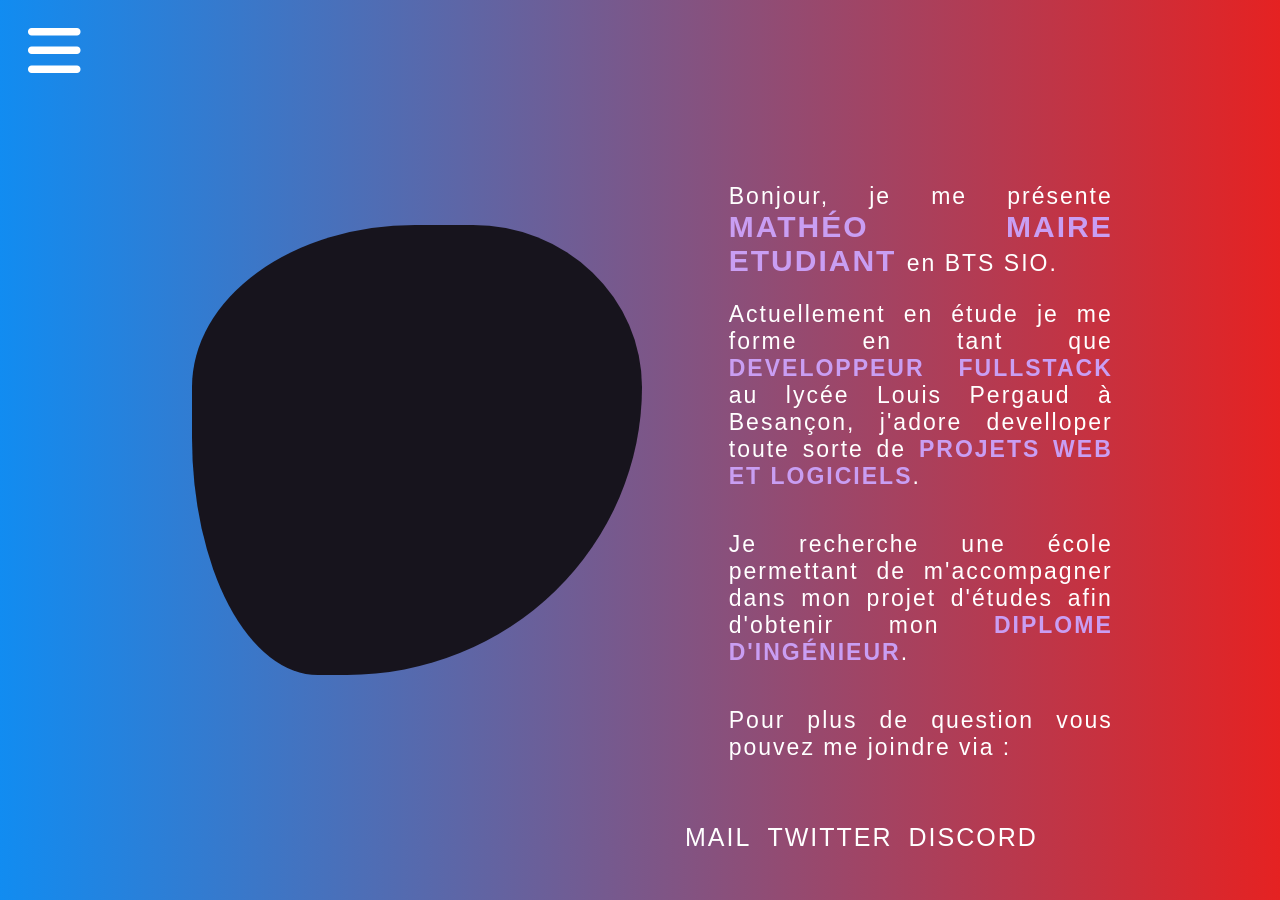
<file: html/presentation.html>
<!DOCTYPE html>
<html lang="en">
<head>
    <meta charset="UTF-8">
    <link rel="stylesheet" href="/CSS/presentation.css">
    <link rel="stylesheet" href="https://cdnjs.cloudflare.com/ajax/libs/font-awesome/6.4.2/css/all.min.css" integrity="sha512-z3gLpd7yknf1YoNbCzqRKc4qyor8gaKU1qmn+CShxbuBusANI9QpRohGBreCFkKxLhei6S9CQXFEbbKuqLg0DA==" crossorigin="anonymous" referrerpolicy="no-referrer" />
    <title>Présentation</title>
</head>
<body>




<div class="contain">

    <div class="slider-thumb"></div>


    <div class="header">
        <h1>
            <a href="#menu"><i class="fa-solid fa-bars" style="color: #ffffff;"></i></a>
        </h1>

        <div class="popover" id="menu">
            <div class = 'content'>
                <a href="#" class="close"></a>
                <div class = 'nav'>
                    <ul class = 'nav_list'>

                        <div class = 'nav_list_item'>
                            <li><a href="#">Accueil</a></li>
                        </div>
                        <div class = 'nav_list_item'>
                            <li><a href="#">Présentation</a></li>
                        </div>
                        <div class = 'nav_list_item'>
                            <li><a href="#">Cv / compétence</a></li>
                        </div>
                        <div class = 'nav_list_item'>
                            <li><a href="#">Projet</a></li>
                        </div>

                        <div class = 'nav_list_item'>
                            <li><a href="#">Passions</a></li>
                        </div>

                        <div class = 'nav_list_item'>
                            <li><a href="#">Contact</a></li>
                        </div>

                    </ul>
                </div>
            </div>
        </div>
    </div>
</div>

<div class="conteneur">
    <p>Bonjour, je me présente <strong class="H1">Mathéo Maire Etudiant </strong>en BTS SIO.</p>
    <p>Actuellement en étude je me forme en tant que <strong> developpeur fullstack</strong> au lycée Louis Pergaud
        à Besançon, j'adore develloper toute sorte de <strong>projets web et logiciels</strong>.</p>

    <br>


    <p>Je recherche une école permettant de m'accompagner dans mon projet d'études afin d'obtenir mon <strong>diplome d'ingénieur</strong>.</p>

    <br>

    <p>Pour plus de question vous pouvez me joindre via :</p>

    <div class="list">
        <ul>
            <li class="contact">Mail</li>
            <li class="contact">Twitter</li>
            <li class="contact">Discord</li>
        </ul>
    </div>

</div>

</body>
</html>
</file>
<file: CSS/presentation.css>
body {
    height: 90vh;
    background: linear-gradient(90deg, #118cf1, #e52222);

}

.slider-thumb::before {
    position: absolute;
    content: "";
    left: 15%;
    top: 25%;
    width: 450px;
    height: 450px;
    background: #17141d;
    border-radius: 62% 47% 82% 35% / 45% 45% 80% 66%;
    will-change: border-radius, transform, opacity;
    animation: sliderShape 5s linear infinite;
    display: block;
    z-index: -1;
    -webkit-animation: sliderShape 5s linear infinite;
}
@keyframes sliderShape{
    0%,100%{
        border-radius: 42% 58% 70% 30% / 45% 45% 55% 55%;
        transform: translate3d(0,0,0) rotateZ(0.01deg);
    }
    34%{
        border-radius: 70% 30% 46% 54% / 30% 29% 71% 70%;
        transform:  translate3d(0,5px,0) rotateZ(0.01deg);
    }
    50%{
        transform: translate3d(0,0,0) rotateZ(0.01deg);
    }
    67%{
        border-radius: 100% 60% 60% 100% / 100% 100% 60% 60% ;
        transform: translate3d(0,-3px,0) rotateZ(0.01deg);
    }
}

.container {
    min-height: 100vh;
    display: flex;
    justify-content: center;
    align-items: center;
    scroll-behavior: smooth;
    font-family:'Helvetica Neue', sans-serif;
}

.header i {
    margin-left: 20px;
    font-size: 60px;
    color: white;
    text-decoration: none;
    text-transform: uppercase;
}

.popover {
    display: none;
    box-shadow: 0px 6px 8px rgba(19, 19, 19, .7);
}

.popover:target {
    position: absolute;
    right: 0;
    top: 0;
    width: 100%;
    height: 100%;
    display: flex;
    align-items: center;
    justify-content: center;
}

.popover .content {
    display: flex;
    align-items: center;
    justify-content: center;
    position: relative;
    width: 0;
    height: 0;
    color: #fff;
    background-color: transparent;
    backdrop-filter: blur(8px);
    animation: 0.5s grow ease forwards;
    text-align: center;
}

.nav_list  {
    list-style-type: none;
}

.nav_list a {
    text-decoration: none;
    font-size: 50px;
    color: #fff;

}

.nav_list_item {
    height: 100%;
    overflow: hidden;
}

.nav_list li {
    padding: 15px 0;
    text-transform: uppercase;
    transform: translateY(200px);
    opacity: 0;
    animation: 0.75s slideUp ease forwards;
    position: relative;

}

.nav_list li::before {
    content: '';
    position: absolute;
    height: 2px;
    width: 0px;
    left: 0;
    bottom: 10px;
    background: #0f12e7;
    transition: all .5s ease;
}

.nav_list li:hover:before {
    width: 100%;
}

.popover p {
    padding: 50px;
    opacity: 0;
    animation: 1s fadeIn ease forwards 1s;
}

.popover .close::after {
    right: 0;
    top: 0;
    width: 50px;
    height: 50px;
    position: absolute;
    display: flex;
    z-index: 1;
    font-size: 30px;
    align-items: center;
    justify-content: center;
    background-color: #0f3ad5;
    color: #fff;
    content: "×";
    cursor: pointer;
    opacity: 0;
    animation: 1s fadeIn ease forwards .5s;
}

.titre{
    display: flex;
    flex-direction: column;
    align-items: center;
    margin-top: 15%;
    color: white;

}

.titre h1{
    font-size: 80px;
    font-weight: 700;
    margin-bottom: 0;
    text-transform: uppercase;
    letter-spacing: 2px;
    text-align: center;
    font-family: 'Montserrat', sans-serif;
}

.titre h3{
    font-size: 30px;
    font-weight: 400;
    margin-top: 0;
    text-transform: uppercase;
    letter-spacing: 2px;
    text-align: center;
    font-family: 'Montserrat', sans-serif;
}

.conteneur{
    display: flex;
    flex-direction: column;
    align-items: flex-end;
    margin-top: 8%;
    color: white;
    margin-right: 8%;
}

.conteneur p{
    font-size: 23px;
    font-weight: 400;
    margin-top: 0;
    text-align: justify;
    margin-right: 5%;
    letter-spacing: 2px;
    font-family: 'Montserrat', sans-serif;
    width: 30vw;
}

.conteneur p strong{
    color: #c99ef3;
    text-transform: uppercase;
}

.conteneur p .H1{
    color: #c99ef3;
    Font-size: 30px;
}


.conteneur .list{
    display: flex;
    flex-direction: column;
    align-items: flex-end;
    margin-top: 2%;
    color: white;
    margin-right: 12%;
}

.conteneur .list ul{
    list-style-type: none;
    display: flex;
    justify-content: center;
    flex-direction: row;
    margin-right: 5%;
}

.conteneur .list ul li{

    margin-left: 5% ;
    font-size: 25px;
    font-weight: 400;
    margin-top: 0;
    text-transform: uppercase;
    letter-spacing: 2px;
    text-align: match-parent;
    font-family: 'Montserrat', sans-serif;
    width: 40%;
}




@keyframes grow {
    100% {
        height: 100%;
        width: 100%;
    }
}

@keyframes fadeIn {
    100% {
        opacity: 1;
    }
}

@keyframes slideUp {
    100% {
        transform: translateY(0);
        opacity: 1;
    }
}
</file>
